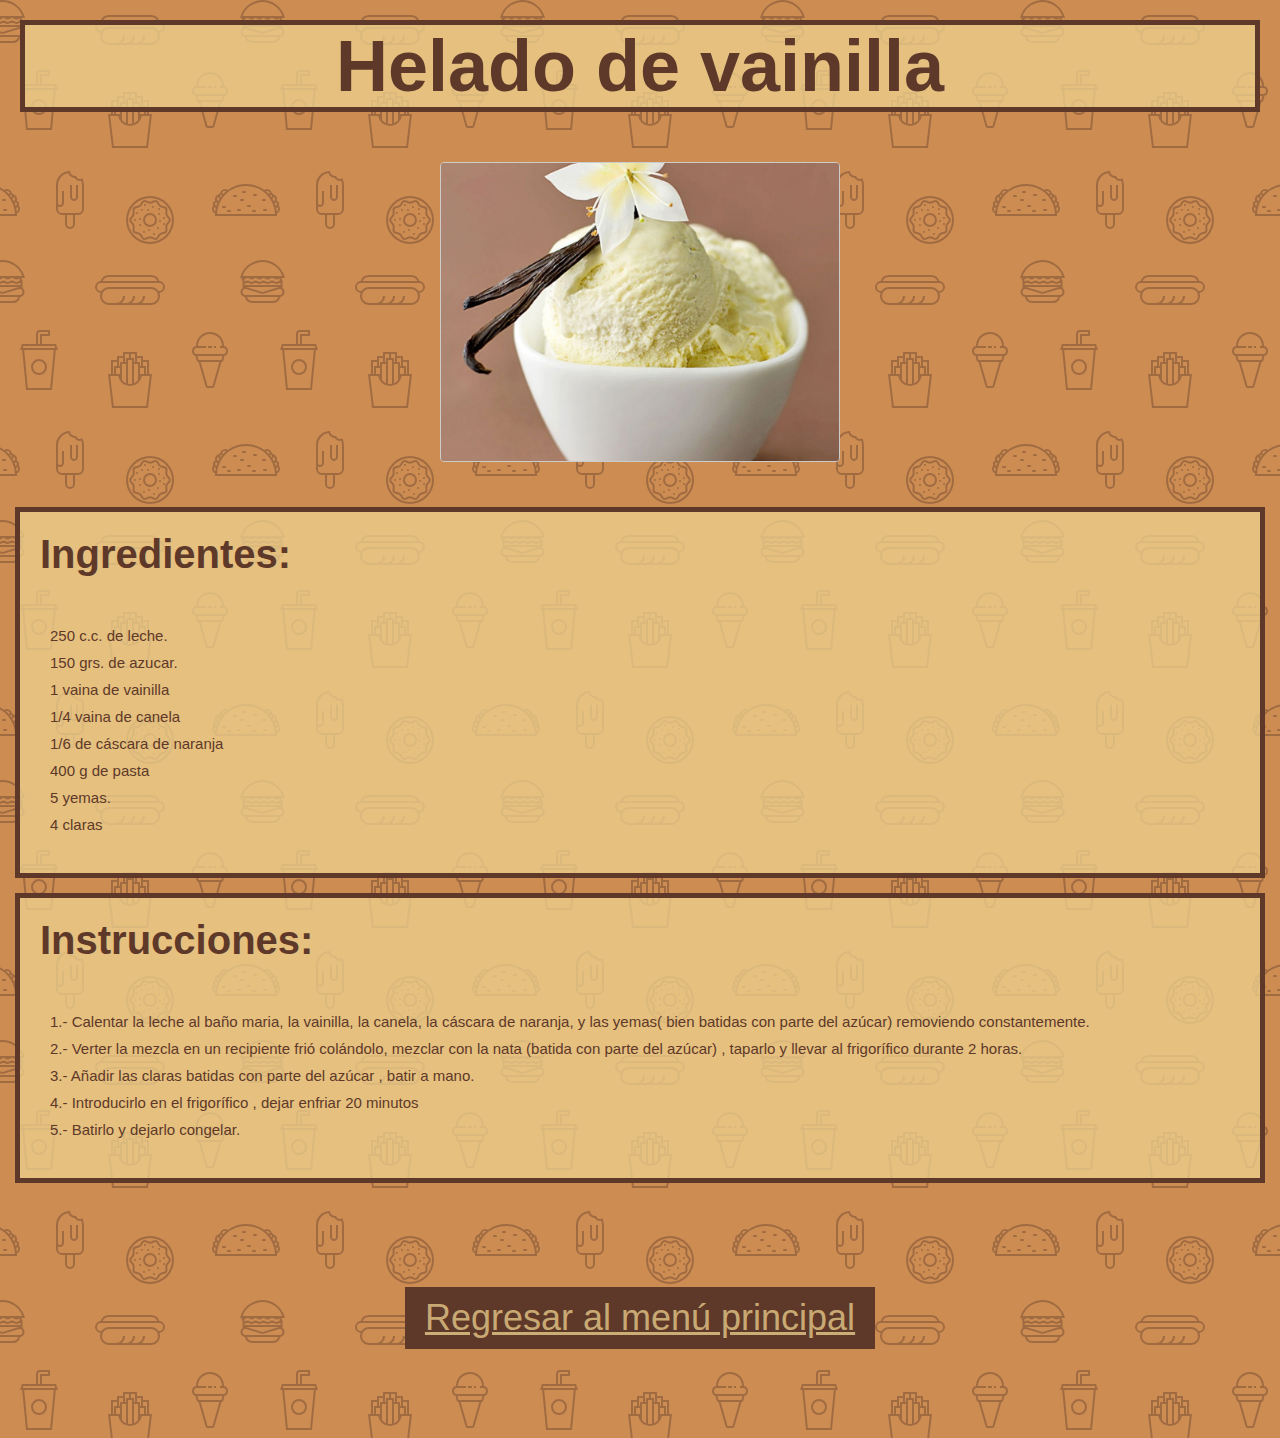
<file: Módulo-5/helado.html>
<!DOCTYPE html>
<html lang="en">
<head>
  <meta charset="UTF-8">
  <meta http-equiv="X-UA-Compatible" content="IE=edge">
  <meta name="viewport" content="width=device-width, initial-scale=1.0">
  <link rel="stylesheet" href="Styles_recetas.css">
  <title>Helado</title>
</head>
<body>
  <div>
    <h1 class="titulo">Helado de vainilla</h1>
  </div>
  <div>
    <nav class="nav-main"> 
      <img src="imgs/helado.jpg" alt="Foto de la pasta carbonara">
    </nav>
   
  </div>
  
  <div class="ingredientes">
    <h2 class="subtitulo">Ingredientes:</h2>
    <ul class="ingredientes">
      <li>250 c.c. de leche.</li>
      <li>150 grs. de azucar.</li>
      <li>1 vaina de vainilla</li>
      <li>1/4 vaina de canela</li>
      <li>1/6 de cáscara de naranja</li>
      <li>400 g de pasta</li>
      <li>5 yemas.</li>
      <li>4 claras</li>
    </ul>
  </div>
  <div class="instrucciones"> 
    <h2 class="subtitulo">Instrucciones:</h2>
    <ul class="ingredientes">
      <li>  1.- Calentar la leche al baño maria, la vainilla, la canela, la cáscara de naranja, y las yemas( bien batidas con parte del azúcar) removiendo constantemente.</li>

      <li> 2.- Verter la mezcla en un recipiente frió colándolo, mezclar con la nata (batida con parte del azúcar) , taparlo y llevar al frigorífico durante 2 horas.</li>

      <li> 3.- Añadir las claras batidas con parte del azúcar , batir a mano.</li>

      <li> 4.- Introducirlo en el frigorífico , dejar enfriar 20 minutos</li>

      <li> 5.- Batirlo y dejarlo congelar.</li>
    </ul>
  </div>
  <footer>
    <div class="footer">
      <a href="index.html" class="btnf">Regresar al menú principal</a>
    </div>
  </footer>

</body>
</html>
</file>
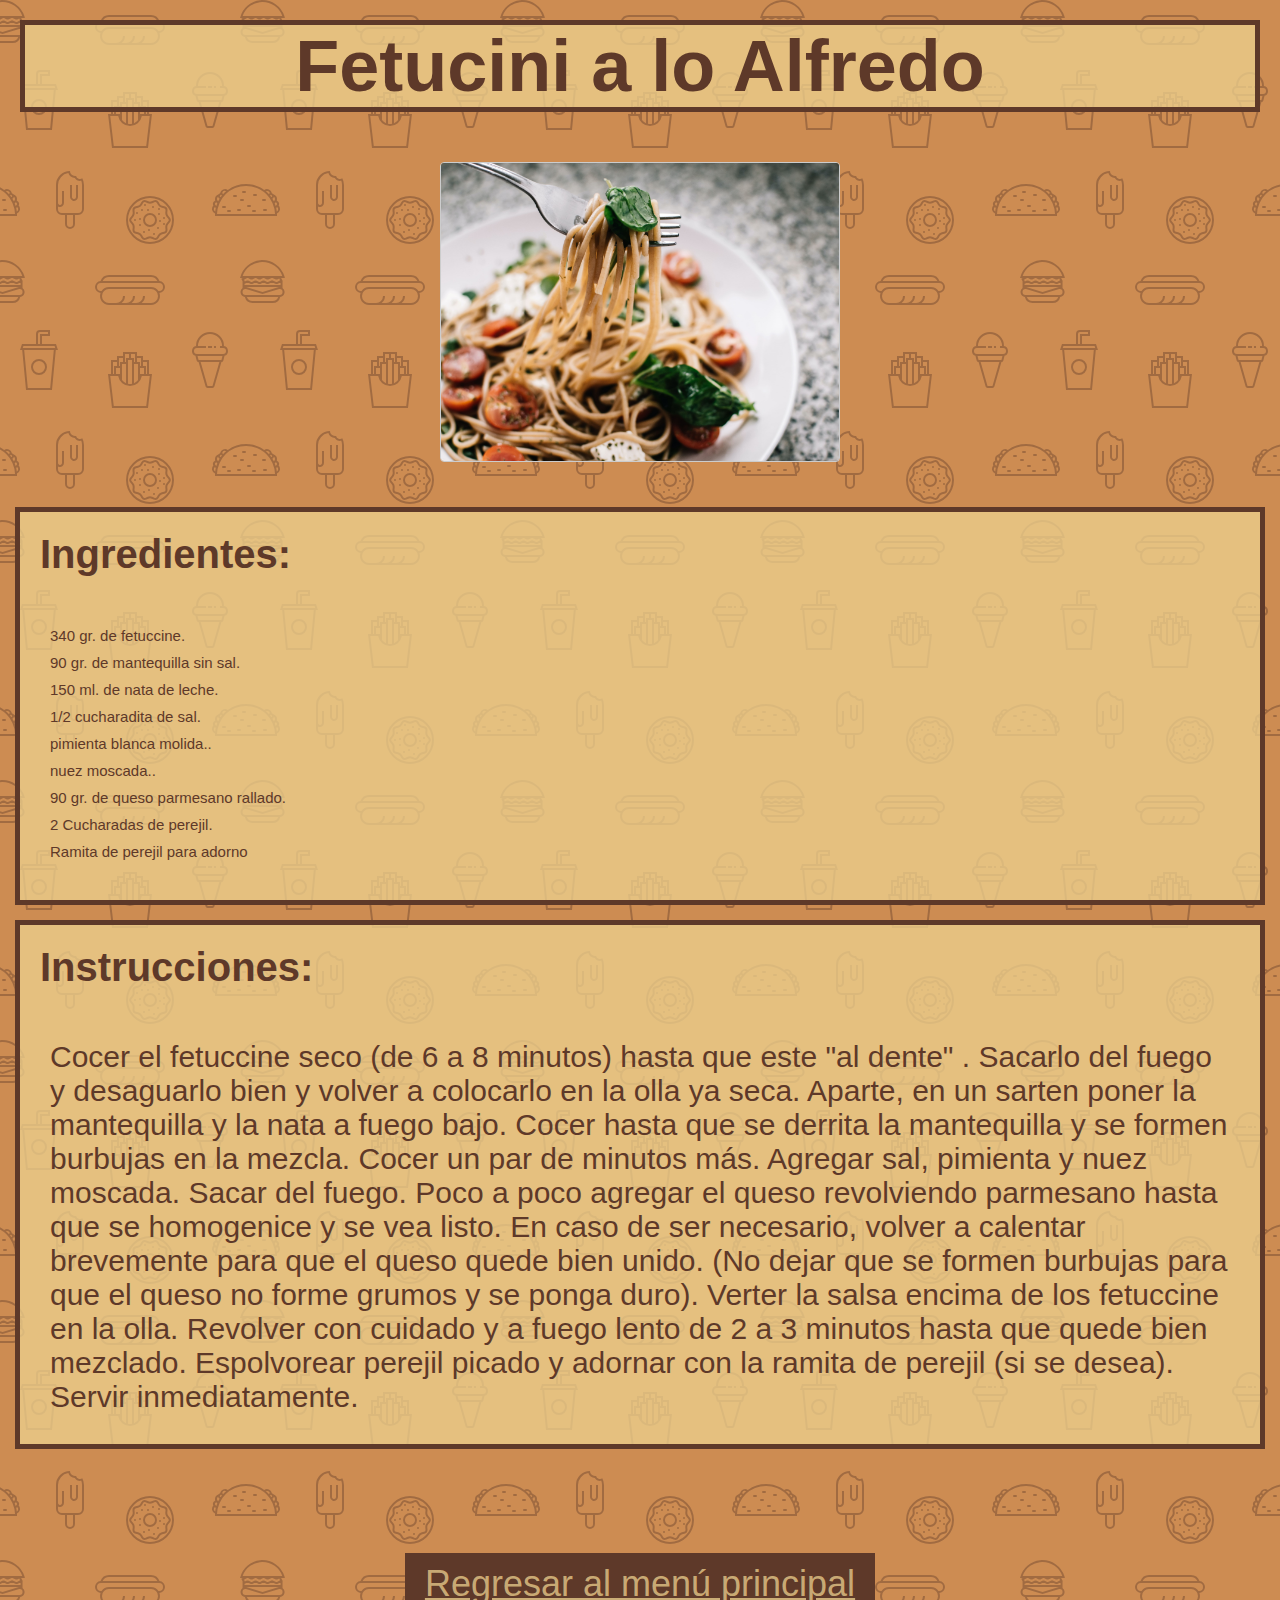
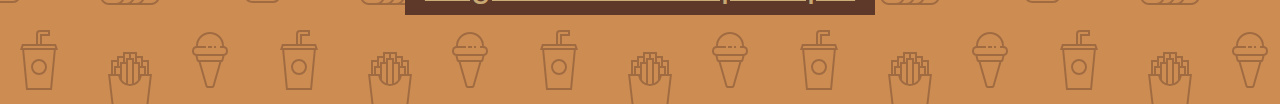
<file: Módulo-5/pasta.html>
<!DOCTYPE html>
<html lang="en">
<head>
  <meta charset="UTF-8">
  <meta http-equiv="X-UA-Compatible" content="IE=edge">
  <meta name="viewport" content="width=device-width, initial-scale=1.0">
  <link rel="stylesheet" href="Styles_recetas.css">
  <title>Pasta</title>
</head>
<body>
  <div>
    <h1 class="titulo">Fetucini a lo Alfredo</h1>
  </div>
  <div>
    <nav class="nav-main"> 
      <img src="imgs/pasta.jpg" alt="Foto de la pasta carbonara">
    </nav>
   
  </div>
  
  <div class="ingredientes">
    <h2 class="subtitulo">Ingredientes:</h2>
    <ul class="ingredientes">

      
      <li>340 gr. de fetuccine. </li>
      <li>90 gr. de mantequilla sin sal. </li>
      <li>150 ml. de nata de leche.</li>
      <li>1/2 cucharadita de sal.</li>
      <li>pimienta blanca molida.. </li>
      <li>nuez moscada..</li>
      <li>90 gr. de queso parmesano rallado. </li>
      <li>2 Cucharadas de perejil.</li>
      <li> Ramita de perejil para adorno</li>
    </ul>
  </div>
  <div class="instrucciones"> 
    <h2 class="subtitulo">Instrucciones:</h2>
    <ul class="ingredientes">
      Cocer el fetuccine seco (de 6 a 8 minutos) hasta que este "al dente" . Sacarlo del fuego y desaguarlo bien y volver a colocarlo en la olla ya seca. Aparte, en un sarten poner la mantequilla y la nata a fuego bajo. Cocer hasta que se derrita la mantequilla y se formen burbujas en la mezcla. Cocer un par de minutos más. Agregar sal, pimienta y nuez moscada. Sacar del fuego. Poco a poco agregar el queso revolviendo parmesano hasta que se homogenice y se vea listo. En caso de ser necesario, volver a calentar brevemente para que el queso quede bien unido. (No dejar que se formen burbujas para que el queso no forme grumos y se ponga duro). Verter la salsa encima de los fetuccine en la olla. Revolver con cuidado y a fuego lento de 2 a 3 minutos hasta que quede bien mezclado. Espolvorear perejil picado y adornar con la ramita de perejil (si se desea). Servir inmediatamente.
  </div>
  <footer>
    <div class="footer">
      <a href="index.html" class="btnf">Regresar al menú principal</a>
    </div>
  </footer>

</body>
</html>
</file>
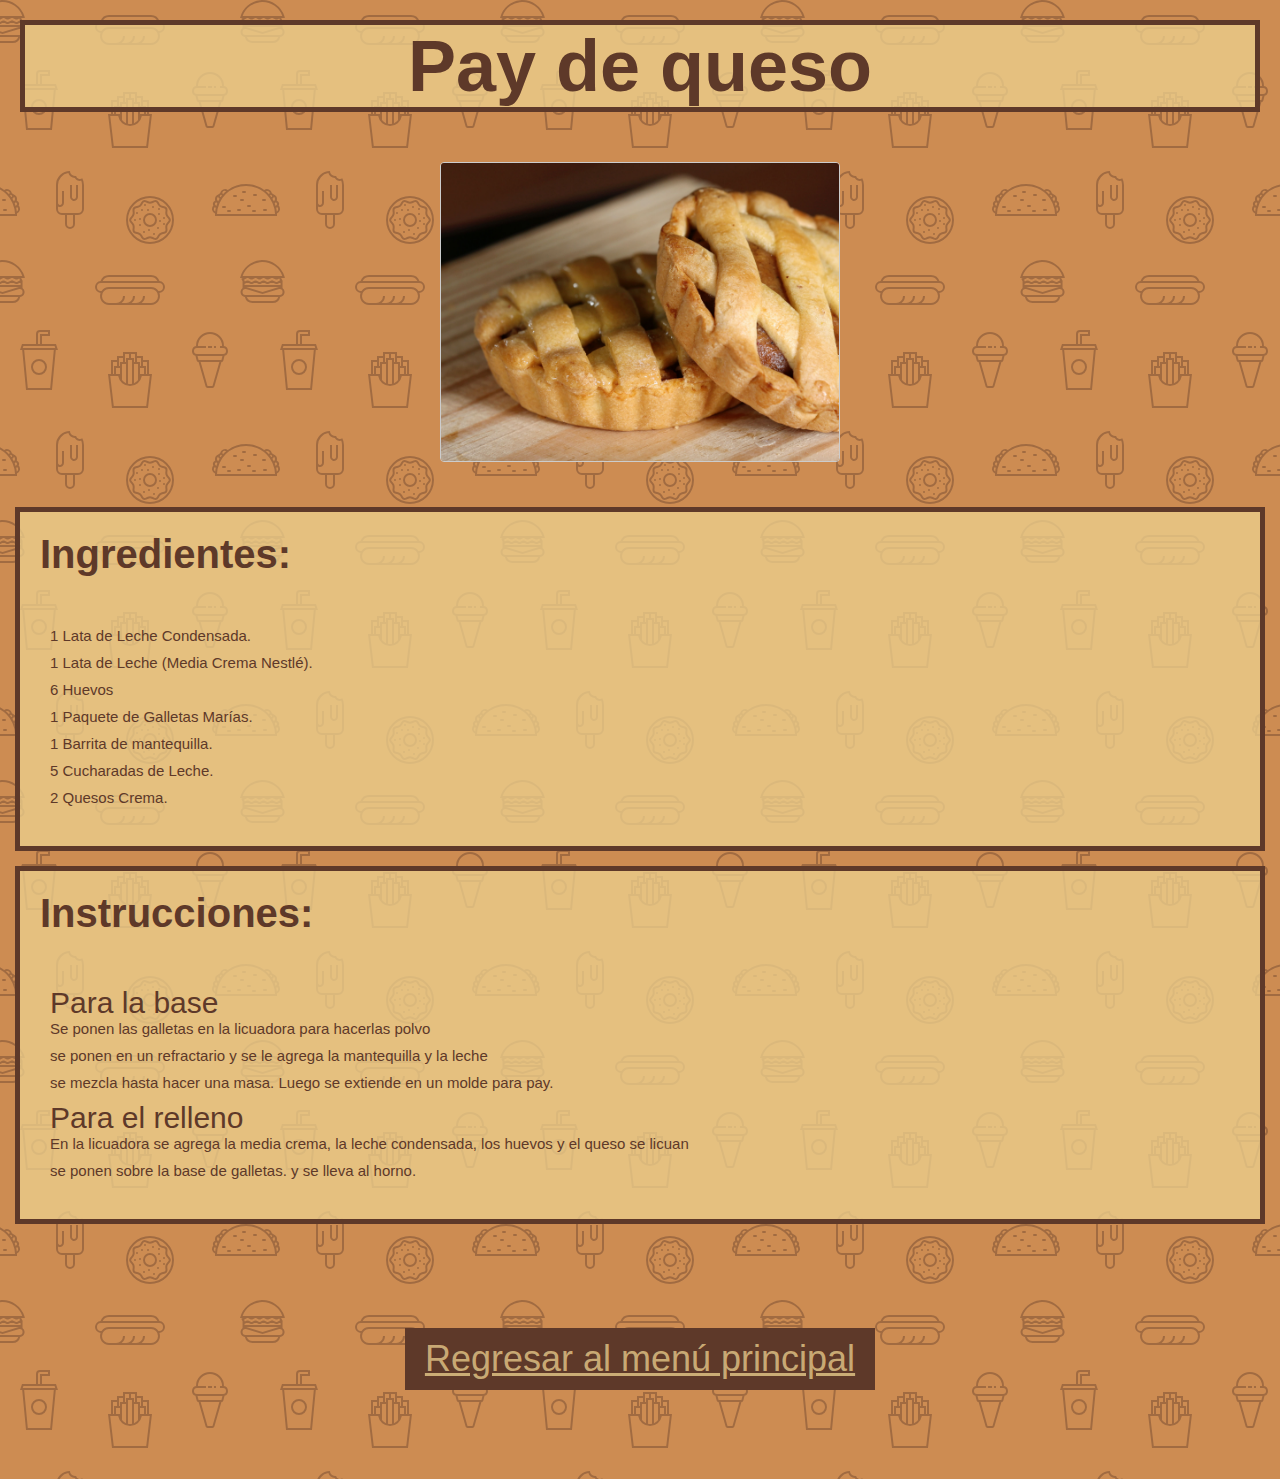
<file: Módulo-5/pay.html>
<!DOCTYPE html>
<html lang="en">
<head>
  <meta charset="UTF-8">
  <meta http-equiv="X-UA-Compatible" content="IE=edge">
  <meta name="viewport" content="width=device-width, initial-scale=1.0">
  <link rel="stylesheet" href="Styles_recetas.css">
  <title>Pay</title>
</head>
<body>
  <div>
    <h1 class="titulo">Pay de queso</h1>
  </div>
  <div>
    <nav class="nav-main"> 
      <img src="imgs/pay.jpg" alt="Foto de la pasta carbonara">
    </nav>
   
  </div>
  
  <div class="ingredientes">
    <h2 class="subtitulo">Ingredientes:</h2>
    <ul class="ingredientes">
      <li>1 Lata de Leche Condensada.</li>
      <li>1 Lata de Leche (Media Crema Nestlé).</li>
      <li>6 Huevos</li>
      <li>1 Paquete de Galletas Marías.</li>
      <li>1 Barrita de mantequilla.</li>
      <li>5 Cucharadas de Leche.</li>
      <li>2 Quesos Crema.</li>
    </ul>
  </div>
  <div class="instrucciones"> 
    <h2 class="subtitulo">Instrucciones:</h2>
    <ul class="ingredientes">
        Para la base
        <li>Se ponen las galletas en la licuadora para hacerlas polvo</li>
        <li>se ponen en un refractario y se le agrega la mantequilla y la leche </li>
        <li>se mezcla hasta hacer una masa. Luego se extiende en un molde para pay.</li>
        Para el relleno
        <li>En la licuadora se agrega la media crema, la leche condensada, los huevos y el queso se licuan</li>
        <li>se ponen sobre la base de galletas. y se lleva al horno.</li>
    </ul>
  </div>
  <footer>
    <div class="footer">
      <a href="index.html" class="btnf">Regresar al menú principal</a>
    </div>
  </footer>

</body>
</html>
</file>
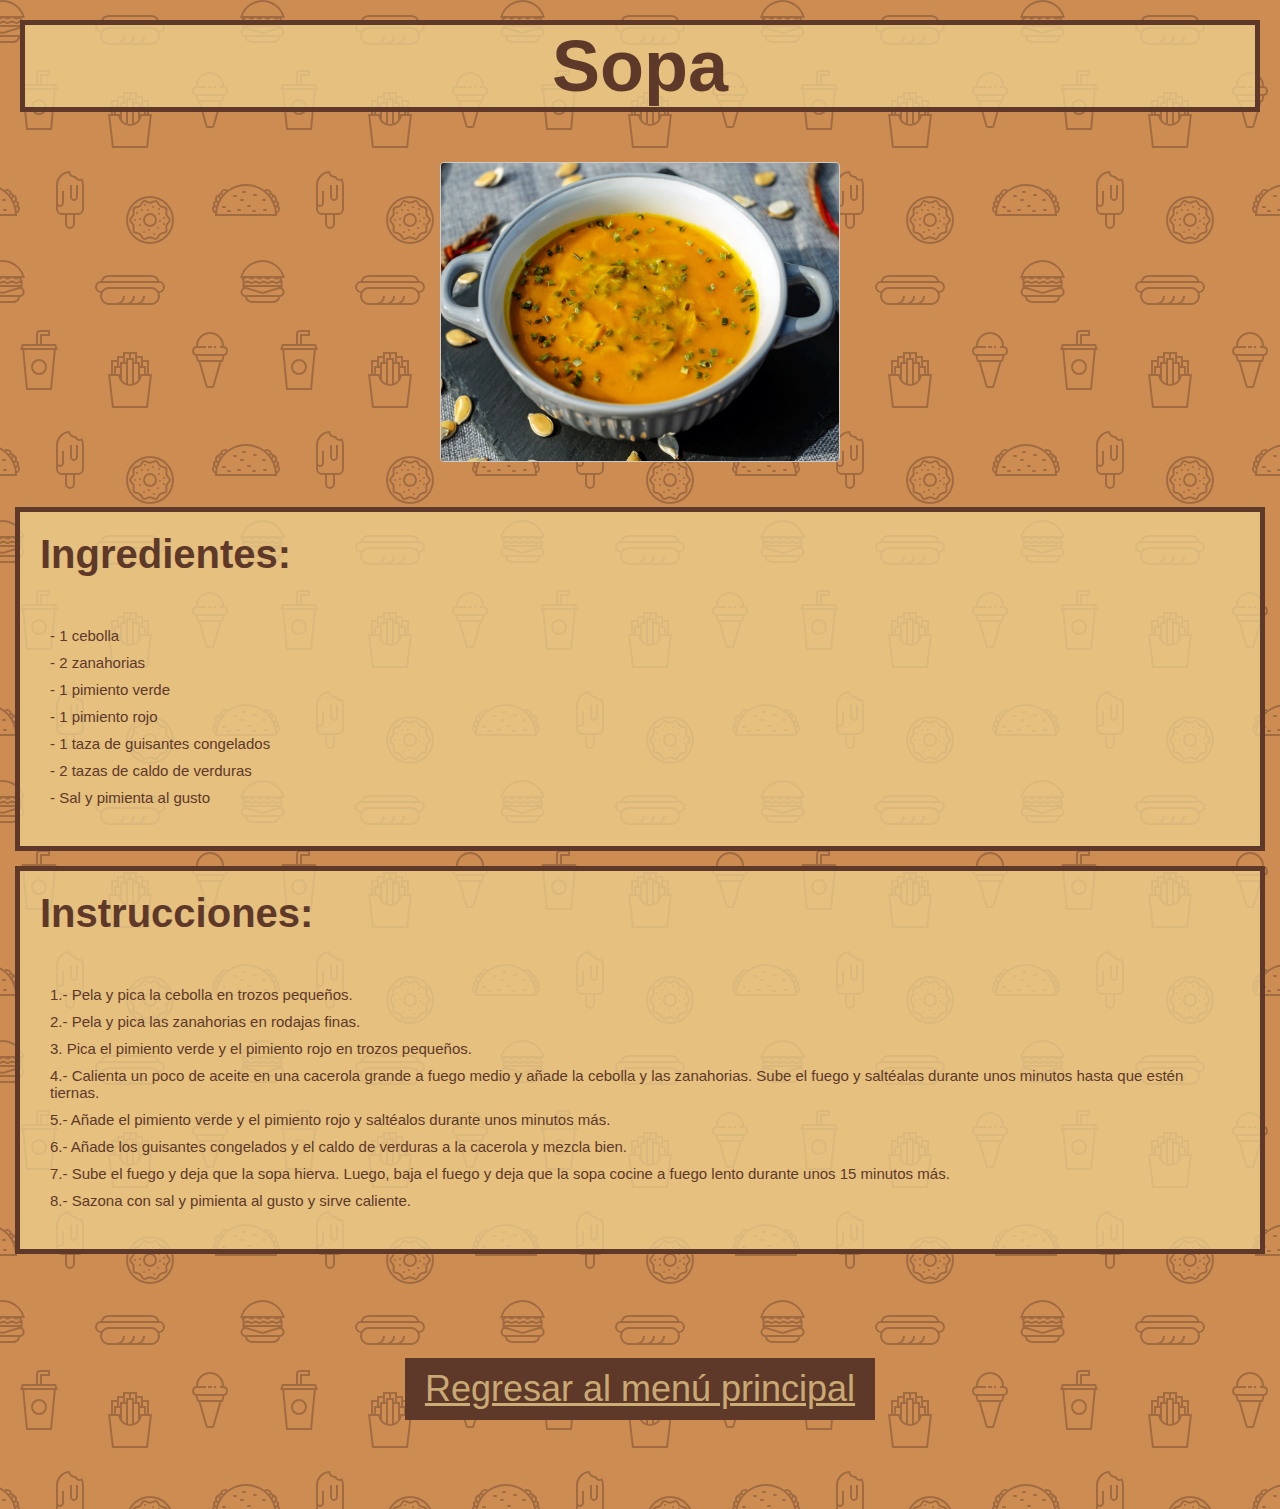
<file: Módulo-5/sopa.html>
<!DOCTYPE html>
<html lang="en">
<head>
  <meta charset="UTF-8">
  <meta http-equiv="X-UA-Compatible" content="IE=edge">
  <meta name="viewport" content="width=device-width, initial-scale=1.0">
  <link rel="stylesheet" href="Styles_recetas.css">
  <title>Sopa</title>
</head>
<body>
  <div>
    <h1 class="titulo">Sopa</h1>
  </div>
  <div>
    <nav class="nav-main"> 
      <img src="imgs/sopa.jpg" alt="Foto de la pasta carbonara">
    </nav>
   
  </div>
  
  <div class="ingredientes">
    <h2 class="subtitulo">Ingredientes:</h2>
    <ul class="ingredientes">
      <li> - 1 cebolla</li>
      <li> - 2 zanahorias</li>
      <li> - 1 pimiento verde</li>
      <li> - 1 pimiento rojo</li>
      <li> - 1 taza de guisantes congelados</li>
      <li> - 2 tazas de caldo de verduras</li>
      <li> - Sal y pimienta al gusto</li>
    </ul>
  </div>
  <div class="instrucciones"> 
    <h2 class="subtitulo">Instrucciones:</h2>
    <ul class="ingredientes">
      <li> 1.- Pela y pica la cebolla en trozos pequeños.</li>
      <li> 2.- Pela y pica las zanahorias en rodajas finas.</li>
      <li> 3. Pica el pimiento verde y el pimiento rojo en trozos pequeños.</li>
      <li> 4.- Calienta un poco de aceite en una cacerola grande a fuego medio y añade la cebolla y las zanahorias. Sube el fuego y saltéalas durante unos minutos hasta que estén tiernas.</li>
      <li> 5.- Añade el pimiento verde y el pimiento rojo y saltéalos durante unos minutos más.</li>
      <li> 6.- Añade los guisantes congelados y el caldo de verduras a la cacerola y mezcla bien.</li>
      <li> 7.- Sube el fuego y deja que la sopa hierva. Luego, baja el fuego y deja que la sopa cocine a fuego lento durante unos 15 minutos más.</li>
      <li> 8.- Sazona con sal y pimienta al gusto y sirve caliente.</li>
    </ul>
  </div>
  <footer>
    <div class="footer">
      <a href="index.html" class="btnf">Regresar al menú principal</a>
    </div>
  </footer>

</body>
</html>
</file>
<file: Módulo-5/Styles_recetas.css>
*{
  box-sizing: border-box;
  margin: 0;
  padding: 0; 
 }
 
 body{
   background: #000000;
   color: #ffffff;
   background-color: #eccf8d;
   background-color: #cd8c52;
   background-color: #cd8c52;
   background-image: url("data:image/svg+xml,%3Csvg xmlns='http://www.w3.org/2000/svg' width='260' height='260' viewBox='0 0 260 260'%3E%3Cg fill-rule='evenodd'%3E%3Cg fill='%235e3929' fill-opacity='0.4'%3E%3Cpath d='M24.37 16c.2.65.39 1.32.54 2H21.17l1.17 2.34.45.9-.24.11V28a5 5 0 0 1-2.23 8.94l-.02.06a8 8 0 0 1-7.75 6h-20a8 8 0 0 1-7.74-6l-.02-.06A5 5 0 0 1-17.45 28v-6.76l-.79-1.58-.44-.9.9-.44.63-.32H-20a23.01 23.01 0 0 1 44.37-2zm-36.82 2a1 1 0 0 0-.44.1l-3.1 1.56.89 1.79 1.31-.66a3 3 0 0 1 2.69 0l2.2 1.1a1 1 0 0 0 .9 0l2.21-1.1a3 3 0 0 1 2.69 0l2.2 1.1a1 1 0 0 0 .9 0l2.21-1.1a3 3 0 0 1 2.69 0l2.2 1.1a1 1 0 0 0 .86.02l2.88-1.27a3 3 0 0 1 2.43 0l2.88 1.27a1 1 0 0 0 .85-.02l3.1-1.55-.89-1.79-1.42.71a3 3 0 0 1-2.56.06l-2.77-1.23a1 1 0 0 0-.4-.09h-.01a1 1 0 0 0-.4.09l-2.78 1.23a3 3 0 0 1-2.56-.06l-2.3-1.15a1 1 0 0 0-.45-.11h-.01a1 1 0 0 0-.44.1L.9 19.22a3 3 0 0 1-2.69 0l-2.2-1.1a1 1 0 0 0-.45-.11h-.01a1 1 0 0 0-.44.1l-2.21 1.11a3 3 0 0 1-2.69 0l-2.2-1.1a1 1 0 0 0-.45-.11h-.01zm0-2h-4.9a21.01 21.01 0 0 1 39.61 0h-2.09l-.06-.13-.26.13h-32.31zm30.35 7.68l1.36-.68h1.3v2h-36v-1.15l.34-.17 1.36-.68h2.59l1.36.68a3 3 0 0 0 2.69 0l1.36-.68h2.59l1.36.68a3 3 0 0 0 2.69 0L2.26 23h2.59l1.36.68a3 3 0 0 0 2.56.06l1.67-.74h3.23l1.67.74a3 3 0 0 0 2.56-.06zM-13.82 27l16.37 4.91L18.93 27h-32.75zm-.63 2h.34l16.66 5 16.67-5h.33a3 3 0 1 1 0 6h-34a3 3 0 1 1 0-6zm1.35 8a6 6 0 0 0 5.65 4h20a6 6 0 0 0 5.66-4H-13.1z'/%3E%3Cpath id='path6_fill-copy' d='M284.37 16c.2.65.39 1.32.54 2H281.17l1.17 2.34.45.9-.24.11V28a5 5 0 0 1-2.23 8.94l-.02.06a8 8 0 0 1-7.75 6h-20a8 8 0 0 1-7.74-6l-.02-.06a5 5 0 0 1-2.24-8.94v-6.76l-.79-1.58-.44-.9.9-.44.63-.32H240a23.01 23.01 0 0 1 44.37-2zm-36.82 2a1 1 0 0 0-.44.1l-3.1 1.56.89 1.79 1.31-.66a3 3 0 0 1 2.69 0l2.2 1.1a1 1 0 0 0 .9 0l2.21-1.1a3 3 0 0 1 2.69 0l2.2 1.1a1 1 0 0 0 .9 0l2.21-1.1a3 3 0 0 1 2.69 0l2.2 1.1a1 1 0 0 0 .86.02l2.88-1.27a3 3 0 0 1 2.43 0l2.88 1.27a1 1 0 0 0 .85-.02l3.1-1.55-.89-1.79-1.42.71a3 3 0 0 1-2.56.06l-2.77-1.23a1 1 0 0 0-.4-.09h-.01a1 1 0 0 0-.4.09l-2.78 1.23a3 3 0 0 1-2.56-.06l-2.3-1.15a1 1 0 0 0-.45-.11h-.01a1 1 0 0 0-.44.1l-2.21 1.11a3 3 0 0 1-2.69 0l-2.2-1.1a1 1 0 0 0-.45-.11h-.01a1 1 0 0 0-.44.1l-2.21 1.11a3 3 0 0 1-2.69 0l-2.2-1.1a1 1 0 0 0-.45-.11h-.01zm0-2h-4.9a21.01 21.01 0 0 1 39.61 0h-2.09l-.06-.13-.26.13h-32.31zm30.35 7.68l1.36-.68h1.3v2h-36v-1.15l.34-.17 1.36-.68h2.59l1.36.68a3 3 0 0 0 2.69 0l1.36-.68h2.59l1.36.68a3 3 0 0 0 2.69 0l1.36-.68h2.59l1.36.68a3 3 0 0 0 2.56.06l1.67-.74h3.23l1.67.74a3 3 0 0 0 2.56-.06zM246.18 27l16.37 4.91L278.93 27h-32.75zm-.63 2h.34l16.66 5 16.67-5h.33a3 3 0 1 1 0 6h-34a3 3 0 1 1 0-6zm1.35 8a6 6 0 0 0 5.65 4h20a6 6 0 0 0 5.66-4H246.9z'/%3E%3Cpath d='M159.5 21.02A9 9 0 0 0 151 15h-42a9 9 0 0 0-8.5 6.02 6 6 0 0 0 .02 11.96A8.99 8.99 0 0 0 109 45h42a9 9 0 0 0 8.48-12.02 6 6 0 0 0 .02-11.96zM151 17h-42a7 7 0 0 0-6.33 4h54.66a7 7 0 0 0-6.33-4zm-9.34 26a8.98 8.98 0 0 0 3.34-7h-2a7 7 0 0 1-7 7h-4.34a8.98 8.98 0 0 0 3.34-7h-2a7 7 0 0 1-7 7h-4.34a8.98 8.98 0 0 0 3.34-7h-2a7 7 0 0 1-7 7h-7a7 7 0 1 1 0-14h42a7 7 0 1 1 0 14h-9.34zM109 27a9 9 0 0 0-7.48 4H101a4 4 0 1 1 0-8h58a4 4 0 0 1 0 8h-.52a9 9 0 0 0-7.48-4h-42z'/%3E%3Cpath d='M39 115a8 8 0 1 0 0-16 8 8 0 0 0 0 16zm6-8a6 6 0 1 1-12 0 6 6 0 0 1 12 0zm-3-29v-2h8v-6H40a4 4 0 0 0-4 4v10H22l-1.33 4-.67 2h2.19L26 130h26l3.81-40H58l-.67-2L56 84H42v-6zm-4-4v10h2V74h8v-2h-8a2 2 0 0 0-2 2zm2 12h14.56l.67 2H22.77l.67-2H40zm13.8 4H24.2l3.62 38h22.36l3.62-38z'/%3E%3Cpath d='M129 92h-6v4h-6v4h-6v14h-3l.24 2 3.76 32h36l3.76-32 .24-2h-3v-14h-6v-4h-6v-4h-8zm18 22v-12h-4v4h3v8h1zm-3 0v-6h-4v6h4zm-6 6v-16h-4v19.17c1.6-.7 2.97-1.8 4-3.17zm-6 3.8V100h-4v23.8a10.04 10.04 0 0 0 4 0zm-6-.63V104h-4v16a10.04 10.04 0 0 0 4 3.17zm-6-9.17v-6h-4v6h4zm-6 0v-8h3v-4h-4v12h1zm27-12v-4h-4v4h3v4h1v-4zm-6 0v-8h-4v4h3v4h1zm-6-4v-4h-4v8h1v-4h3zm-6 4v-4h-4v8h1v-4h3zm7 24a12 12 0 0 0 11.83-10h7.92l-3.53 30h-32.44l-3.53-30h7.92A12 12 0 0 0 130 126z'/%3E%3Cpath d='M212 86v2h-4v-2h4zm4 0h-2v2h2v-2zm-20 0v.1a5 5 0 0 0-.56 9.65l.06.25 1.12 4.48a2 2 0 0 0 1.94 1.52h.01l7.02 24.55a2 2 0 0 0 1.92 1.45h4.98a2 2 0 0 0 1.92-1.45l7.02-24.55a2 2 0 0 0 1.95-1.52L224.5 96l.06-.25a5 5 0 0 0-.56-9.65V86a14 14 0 0 0-28 0zm4 0h6v2h-9a3 3 0 1 0 0 6H223a3 3 0 1 0 0-6H220v-2h2a12 12 0 1 0-24 0h2zm-1.44 14l-1-4h24.88l-1 4h-22.88zm8.95 26l-6.86-24h18.7l-6.86 24h-4.98zM150 242a22 22 0 1 0 0-44 22 22 0 0 0 0 44zm24-22a24 24 0 1 1-48 0 24 24 0 0 1 48 0zm-28.38 17.73l2.04-.87a6 6 0 0 1 4.68 0l2.04.87a2 2 0 0 0 2.5-.82l1.14-1.9a6 6 0 0 1 3.79-2.75l2.15-.5a2 2 0 0 0 1.54-2.12l-.19-2.2a6 6 0 0 1 1.45-4.46l1.45-1.67a2 2 0 0 0 0-2.62l-1.45-1.67a6 6 0 0 1-1.45-4.46l.2-2.2a2 2 0 0 0-1.55-2.13l-2.15-.5a6 6 0 0 1-3.8-2.75l-1.13-1.9a2 2 0 0 0-2.5-.8l-2.04.86a6 6 0 0 1-4.68 0l-2.04-.87a2 2 0 0 0-2.5.82l-1.14 1.9a6 6 0 0 1-3.79 2.75l-2.15.5a2 2 0 0 0-1.54 2.12l.19 2.2a6 6 0 0 1-1.45 4.46l-1.45 1.67a2 2 0 0 0 0 2.62l1.45 1.67a6 6 0 0 1 1.45 4.46l-.2 2.2a2 2 0 0 0 1.55 2.13l2.15.5a6 6 0 0 1 3.8 2.75l1.13 1.9a2 2 0 0 0 2.5.8zm2.82.97a4 4 0 0 1 3.12 0l2.04.87a4 4 0 0 0 4.99-1.62l1.14-1.9a4 4 0 0 1 2.53-1.84l2.15-.5a4 4 0 0 0 3.09-4.24l-.2-2.2a4 4 0 0 1 .97-2.98l1.45-1.67a4 4 0 0 0 0-5.24l-1.45-1.67a4 4 0 0 1-.97-2.97l.2-2.2a4 4 0 0 0-3.09-4.25l-2.15-.5a4 4 0 0 1-2.53-1.84l-1.14-1.9a4 4 0 0 0-5-1.62l-2.03.87a4 4 0 0 1-3.12 0l-2.04-.87a4 4 0 0 0-4.99 1.62l-1.14 1.9a4 4 0 0 1-2.53 1.84l-2.15.5a4 4 0 0 0-3.09 4.24l.2 2.2a4 4 0 0 1-.97 2.98l-1.45 1.67a4 4 0 0 0 0 5.24l1.45 1.67a4 4 0 0 1 .97 2.97l-.2 2.2a4 4 0 0 0 3.09 4.25l2.15.5a4 4 0 0 1 2.53 1.84l1.14 1.9a4 4 0 0 0 5 1.62l2.03-.87zM152 207a1 1 0 1 1 2 0 1 1 0 0 1-2 0zm6 2a1 1 0 1 1 2 0 1 1 0 0 1-2 0zm-11 1a1 1 0 1 1 2 0 1 1 0 0 1-2 0zm-6 0a1 1 0 1 1 2 0 1 1 0 0 1-2 0zm3-5a1 1 0 1 1 2 0 1 1 0 0 1-2 0zm-8 8a1 1 0 1 1 2 0 1 1 0 0 1-2 0zm3 6a1 1 0 1 1 2 0 1 1 0 0 1-2 0zm0 6a1 1 0 1 1 2 0 1 1 0 0 1-2 0zm4 7a1 1 0 1 1 2 0 1 1 0 0 1-2 0zm5-2a1 1 0 1 1 2 0 1 1 0 0 1-2 0zm5 4a1 1 0 1 1 2 0 1 1 0 0 1-2 0zm4-6a1 1 0 1 1 2 0 1 1 0 0 1-2 0zm6-4a1 1 0 1 1 2 0 1 1 0 0 1-2 0zm-4-3a1 1 0 1 1 2 0 1 1 0 0 1-2 0zm4-3a1 1 0 1 1 2 0 1 1 0 0 1-2 0zm-5-4a1 1 0 1 1 2 0 1 1 0 0 1-2 0zm-24 6a1 1 0 1 1 2 0 1 1 0 0 1-2 0zm16 5a5 5 0 1 0 0-10 5 5 0 0 0 0 10zm7-5a7 7 0 1 1-14 0 7 7 0 0 1 14 0zm86-29a1 1 0 0 0 0 2h2a1 1 0 0 0 0-2h-2zm19 9a1 1 0 0 1 1-1h2a1 1 0 0 1 0 2h-2a1 1 0 0 1-1-1zm-14 5a1 1 0 0 0 0 2h2a1 1 0 0 0 0-2h-2zm-25 1a1 1 0 0 0 0 2h2a1 1 0 0 0 0-2h-2zm5 4a1 1 0 0 0 0 2h2a1 1 0 0 0 0-2h-2zm9 0a1 1 0 0 1 1-1h2a1 1 0 0 1 0 2h-2a1 1 0 0 1-1-1zm15 1a1 1 0 0 1 1-1h2a1 1 0 0 1 0 2h-2a1 1 0 0 1-1-1zm12-2a1 1 0 0 0 0 2h2a1 1 0 0 0 0-2h-2zm-11-14a1 1 0 0 1 1-1h2a1 1 0 0 1 0 2h-2a1 1 0 0 1-1-1zm-19 0a1 1 0 0 0 0 2h2a1 1 0 0 0 0-2h-2zm6 5a1 1 0 0 1 1-1h2a1 1 0 0 1 0 2h-2a1 1 0 0 1-1-1zm-25 15c0-.47.01-.94.03-1.4a5 5 0 0 1-1.7-8 3.99 3.99 0 0 1 1.88-5.18 5 5 0 0 1 3.4-6.22 3 3 0 0 1 1.46-1.05 5 5 0 0 1 7.76-3.27A30.86 30.86 0 0 1 246 184c6.79 0 13.06 2.18 18.17 5.88a5 5 0 0 1 7.76 3.27 3 3 0 0 1 1.47 1.05 5 5 0 0 1 3.4 6.22 4 4 0 0 1 1.87 5.18 4.98 4.98 0 0 1-1.7 8c.02.46.03.93.03 1.4v1h-62v-1zm.83-7.17a30.9 30.9 0 0 0-.62 3.57 3 3 0 0 1-.61-4.2c.37.28.78.49 1.23.63zm1.49-4.61c-.36.87-.68 1.76-.96 2.68a2 2 0 0 1-.21-3.71c.33.4.73.75 1.17 1.03zm2.32-4.54c-.54.86-1.03 1.76-1.49 2.68a3 3 0 0 1-.07-4.67 3 3 0 0 0 1.56 1.99zm1.14-1.7c.35-.5.72-.98 1.1-1.46a1 1 0 1 0-1.1 1.45zm5.34-5.77c-1.03.86-2 1.79-2.9 2.77a3 3 0 0 0-1.11-.77 3 3 0 0 1 4-2zm42.66 2.77c-.9-.98-1.87-1.9-2.9-2.77a3 3 0 0 1 4.01 2 3 3 0 0 0-1.1.77zm1.34 1.54c.38.48.75.96 1.1 1.45a1 1 0 1 0-1.1-1.45zm3.73 5.84c-.46-.92-.95-1.82-1.5-2.68a3 3 0 0 0 1.57-1.99 3 3 0 0 1-.07 4.67zm1.8 4.53c-.29-.9-.6-1.8-.97-2.67.44-.28.84-.63 1.17-1.03a2 2 0 0 1-.2 3.7zm1.14 5.51c-.14-1.21-.35-2.4-.62-3.57.45-.14.86-.35 1.23-.63a2.99 2.99 0 0 1-.6 4.2zM275 214a29 29 0 0 0-57.97 0h57.96zM72.33 198.12c-.21-.32-.34-.7-.34-1.12v-12h-2v12a4.01 4.01 0 0 0 7.09 2.54c.57-.69.91-1.57.91-2.54v-12h-2v12a1.99 1.99 0 0 1-2 2 2 2 0 0 1-1.66-.88zM75 176c.38 0 .74-.04 1.1-.12a4 4 0 0 0 6.19 2.4A13.94 13.94 0 0 1 84 185v24a6 6 0 0 1-6 6h-3v9a5 5 0 1 1-10 0v-9h-3a6 6 0 0 1-6-6v-24a14 14 0 0 1 14-14 5 5 0 0 0 5 5zm-17 15v12a1.99 1.99 0 0 0 1.22 1.84 2 2 0 0 0 2.44-.72c.21-.32.34-.7.34-1.12v-12h2v12a3.98 3.98 0 0 1-5.35 3.77 3.98 3.98 0 0 1-.65-.3V209a4 4 0 0 0 4 4h16a4 4 0 0 0 4-4v-24c.01-1.53-.23-2.88-.72-4.17-.43.1-.87.16-1.28.17a6 6 0 0 1-5.2-3 7 7 0 0 1-6.47-4.88A12 12 0 0 0 58 185v6zm9 24v9a3 3 0 1 0 6 0v-9h-6z'/%3E%3Cpath d='M-17 191a1 1 0 0 0 0 2h2a1 1 0 0 0 0-2h-2zm19 9a1 1 0 0 1 1-1h2a1 1 0 0 1 0 2H3a1 1 0 0 1-1-1zm-14 5a1 1 0 0 0 0 2h2a1 1 0 0 0 0-2h-2zm-25 1a1 1 0 0 0 0 2h2a1 1 0 0 0 0-2h-2zm5 4a1 1 0 0 0 0 2h2a1 1 0 0 0 0-2h-2zm9 0a1 1 0 0 1 1-1h2a1 1 0 0 1 0 2h-2a1 1 0 0 1-1-1zm15 1a1 1 0 0 1 1-1h2a1 1 0 0 1 0 2h-2a1 1 0 0 1-1-1zm12-2a1 1 0 0 0 0 2h2a1 1 0 0 0 0-2H4zm-11-14a1 1 0 0 1 1-1h2a1 1 0 0 1 0 2h-2a1 1 0 0 1-1-1zm-19 0a1 1 0 0 0 0 2h2a1 1 0 0 0 0-2h-2zm6 5a1 1 0 0 1 1-1h2a1 1 0 0 1 0 2h-2a1 1 0 0 1-1-1zm-25 15c0-.47.01-.94.03-1.4a5 5 0 0 1-1.7-8 3.99 3.99 0 0 1 1.88-5.18 5 5 0 0 1 3.4-6.22 3 3 0 0 1 1.46-1.05 5 5 0 0 1 7.76-3.27A30.86 30.86 0 0 1-14 184c6.79 0 13.06 2.18 18.17 5.88a5 5 0 0 1 7.76 3.27 3 3 0 0 1 1.47 1.05 5 5 0 0 1 3.4 6.22 4 4 0 0 1 1.87 5.18 4.98 4.98 0 0 1-1.7 8c.02.46.03.93.03 1.4v1h-62v-1zm.83-7.17a30.9 30.9 0 0 0-.62 3.57 3 3 0 0 1-.61-4.2c.37.28.78.49 1.23.63zm1.49-4.61c-.36.87-.68 1.76-.96 2.68a2 2 0 0 1-.21-3.71c.33.4.73.75 1.17 1.03zm2.32-4.54c-.54.86-1.03 1.76-1.49 2.68a3 3 0 0 1-.07-4.67 3 3 0 0 0 1.56 1.99zm1.14-1.7c.35-.5.72-.98 1.1-1.46a1 1 0 1 0-1.1 1.45zm5.34-5.77c-1.03.86-2 1.79-2.9 2.77a3 3 0 0 0-1.11-.77 3 3 0 0 1 4-2zm42.66 2.77c-.9-.98-1.87-1.9-2.9-2.77a3 3 0 0 1 4.01 2 3 3 0 0 0-1.1.77zm1.34 1.54c.38.48.75.96 1.1 1.45a1 1 0 1 0-1.1-1.45zm3.73 5.84c-.46-.92-.95-1.82-1.5-2.68a3 3 0 0 0 1.57-1.99 3 3 0 0 1-.07 4.67zm1.8 4.53c-.29-.9-.6-1.8-.97-2.67.44-.28.84-.63 1.17-1.03a2 2 0 0 1-.2 3.7zm1.14 5.51c-.14-1.21-.35-2.4-.62-3.57.45-.14.86-.35 1.23-.63a2.99 2.99 0 0 1-.6 4.2zM15 214a29 29 0 0 0-57.97 0h57.96z'/%3E%3C/g%3E%3C/g%3E%3C/svg%3E");
   font-size: 36px;
   font-family: 'Oswald', sans-serif;
 }

 .nav-main{
  display: flex;
  justify-content: center;
  align-items: center;
  width: 100%;
  height: 100%;
}

 img {
  width: 400px;
  height: 300px;
  object-fit: cover;
  border: 1px solid #ccc;
  border-radius: 4px;
  margin: 30px 30px 30px 30px;
}
h1 {
  color: #5e3929;
  text-align: center;
}
h2 {
  color: #fcf7d3;
  margin-bottom: 0;
}
ul.ingredientes {
  
  list-style-type: none;
  padding: 30px 30px 30px 30px;
  font-size: 30px;
}
ol.ingredientes {
  
  list-style-type: none;
  padding: 30px 30px 30px 30px;
  font-size: 20px;
}
li {
  margin-bottom: 10px;
  font-size: 15px;
}

h1.titulo{
  background:  #eccf8dc5;
  border: 5px solid #5e3929;
  margin: 20px 20px 20px 20px;
}
h2.subtitulo{
  font-size: 40px;
  padding: 20px 20px 20px 20px;
  color: #5e3929;
}

hr{
  border: 5px solid #5e3929;
}

div.ingredientes{
  border: 5px solid #5e3929;
  background:  #eccf8dc5;
  margin: 15px 15px 15px 15px;
  color: #5e3929;
}

div.instrucciones{
  border: 5px solid #5e3929;
  background:  #eccf8dc5;
  margin: 15px 15px 15px 15px;
  color: #5e3929;
}

footer {
  color: #fff;
  padding: 20px 0;
}

footer .container {
  display: flex;
  justify-content: center;
}

.btnf {
  display: inline-block;
  padding: 10px 20px;
  border: none;
  background-color: #5e3929;
  color: #eccf8dc5;
  cursor: pointer;
  transition: background-color 0.2s;
}

.btnf:hover {
  background-color: #5e392979;
}

.btnf:active {
  transform: translateY(2px);
}

.footer{
  display: flex;
  justify-content: center;
  align-items: center;
  height: 200px;
}
</file>
